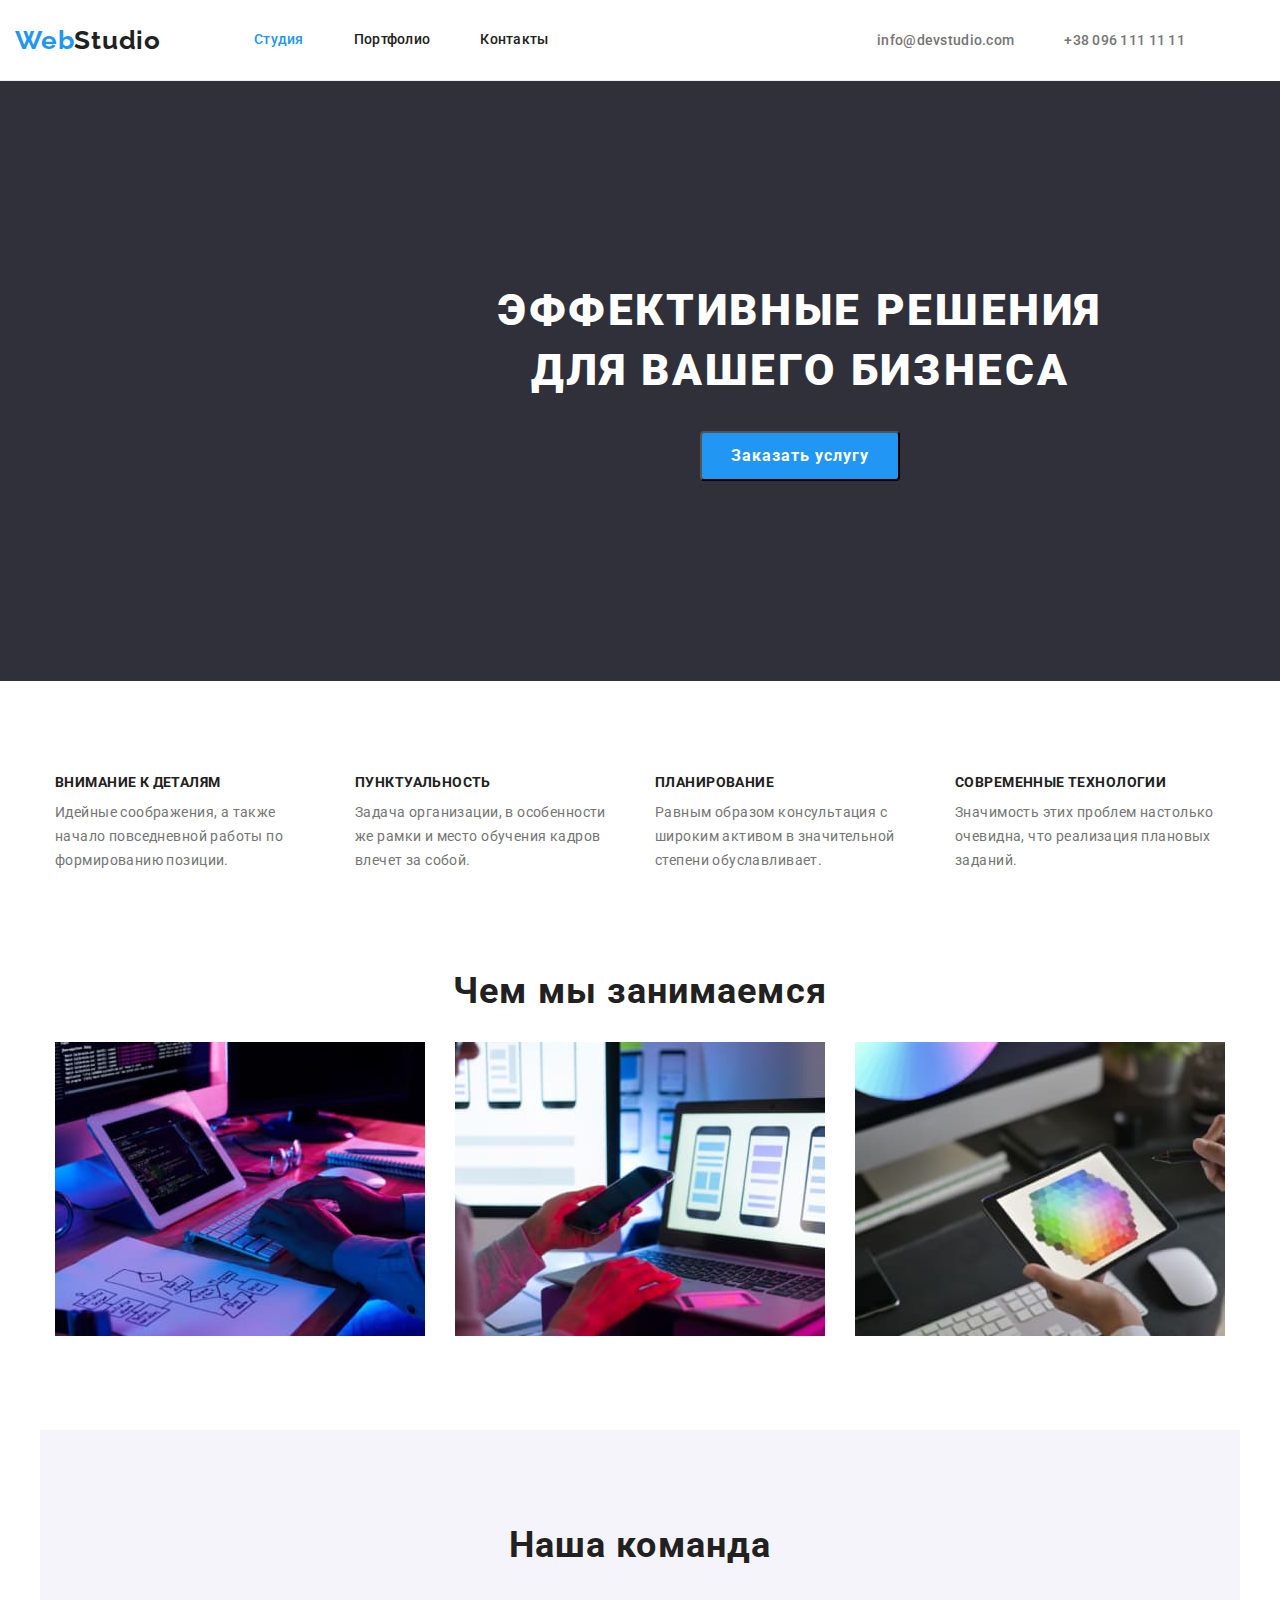
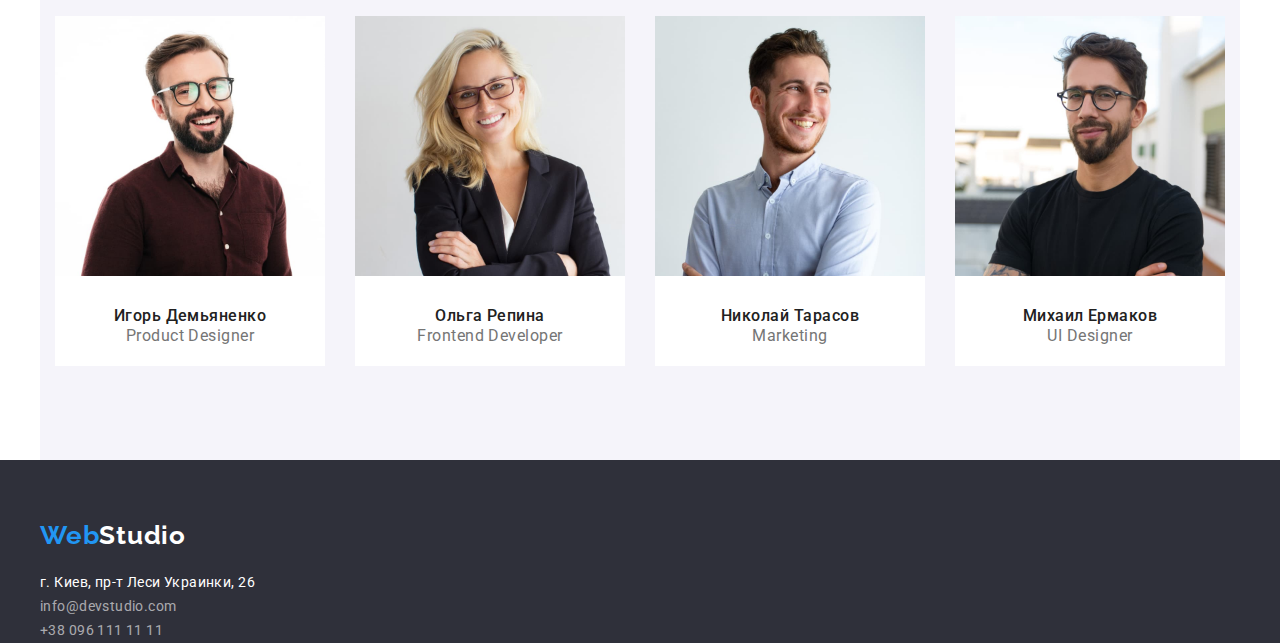
<file: index.html>
<!DOCTYPE html>
<html lang="ru">
  <head>
    <meta charset="UTF-8" />
    <meta http-equiv="X-UA-Compatible" content="IE=edge" />
    <meta name="viewport" content="width=device-width, initial-scale=1.0" />
    <link rel="preconnect" href="https://fonts.googleapis.com" />
    <link rel="preconnect" href="https://fonts.gstatic.com" crossorigin />
    <link rel="preconnect" href="https://fonts.googleapis.com">
    <link rel="preconnect" href="https://fonts.gstatic.com" crossorigin>
    <title>Студия</title>
    <link href="https://fonts.googleapis.com/css2?family=Raleway:wght@400;700&family=Roboto:wght@400;500;700;900&display=swap" rel="stylesheet"
        />
    <link rel="stylesheet" href="https://cdnjs.cloudflare.com/ajax/libs/modern-normalize/1.1.0/modern-normalize.min.css">
    <link rel="stylesheet" href="./css/styles.css">
    
  </head>

  <body>
    <!-- Header section -->
    <header class="header">
      <div class="container header-nav">
      <a href="/" lang="en" class="header-logo link"><span class="accent-text">Web</span>Studio</a>
      <nav> 
        <ul class="list nav-list">
          <li class="item"><a href="" class="link header-link current">Студия</a></li>
          <li class="item"><a href="./portfolio.html" class="link header-link">Портфолио</a></li>
          <li class="item"><a href="" class="link header-link">Контакты</a></li>
        </ul>
      </nav>

      <ul class="list contact-list">
        <li class="item"><a href="mailto:info@devstudio.com" class="link tel-link">info@devstudio.com</a></lшi>
        <li class="item"><a href="tel:+380961111111" class="link tel-link">+38 096 111 11 11</a></li>
      </ul>
    </div>
    </header>


    <main>
      <!-- Hero section -->
      <section class="hero-section">
        <div class="hero-container">
          <h1 class="hero-title">Эффективные решения для вашего бизнеса</h1>
          <button type="button" class="btn hero-button">Заказать услугу</button>
        </div>
      </section>

      <!-- Features section -->
      <section class="container features-container">
        <h2 class="visually-hidden">Особенности</h2>

        <ul class="list features-list">
          <li class="features-item">
            <h3 class="features-title">Внимание к деталям</h3>
            <p class="features-text">
              Идейные соображения, а также начало повседневной работы по
              формированию позиции.
            </p>
          </li>

          <li class="features-item">
            <h3 class="features-title">Пунктуальность</h3>
            <p class="features-text">
              Задача организации, в особенности же рамки и место обучения кадров
              влечет за собой.
            </p>
          </li>

          <li class="features-item">
            <h3 class="features-title">Планирование</h3>
            <p class="features-text">
              Равным образом консультация с широким активом в значительной
              степени обуславливает.
            </p>
          </li>

          <li class="features-item">
            <h3 class="features-title">Современные технологии</h3>
            <p class="features-text">
              Значимость этих проблем настолько очевидна, что реализация
              плановых заданий.
            </p>
          </li>
        </ul>
      </section>

      <!-- Work section -->
      <section  class="container work-container">
        <h2 class="section-title">Чем мы занимаемся</h2>
        <ul class="list works">
          <li class="work-item">
            <img
              src="./images/box1-structuring.jpg"
              alt="Создание структуры сайта"
              width="370"
            />
          </li>
          <li class="work-item">
            <img
              src="./images/box2-mobileapp.jpg"
              alt="Создание веб-приложений"
              width="370"
            />
          </li>
          <li class="work-item">
            <img
              src="./images/box3-webdesign.jpg"
              alt="Создание дизайна сайта"
              width="370"
            />
          </li>
        </ul>
      </section>

      <!-- Team section -->
      <section class="section team-section container">
        <h2 class="section-title team-section-title">Наша команда</h2>

        <ul class="list team-list team-container">
          <li class="team-member">
            <img
              src="./images/img1-manwithglasses1.jpg"
              alt="Мужчина в очках"
              width="270"
            />
            <h3 class="name">Игорь Демьяненко</h3>
            <p lang="en" class="job-title">Product Designer</p>
          </li>

          <li class="team-member">
            <img
              src="./images/img2-womanblonde.jpg"
              alt="Женщина в очках"
              width="270"
            />
            <h3 class="name">Ольга Репина</h3>
            <p lang="en" class="job-title">Frontend Developer</p>
          </li>

          <li class="team-member">
            <img
              src="./images/img3-manblueshirt.jpg"
              alt="Мужчина в голубой рубашке"
              width="270"
            />
            <h3 class="name">Николай Тарасов</h3>
            <p lang="en" class="job-title">Marketing</p>
          </li>

          <li class="team-member">
            <img
              src="./images/img4-manwithglasses2.jpg"
              alt="Мужчина в очках"
              width="270"
            />
            <h3 class="name">Михаил Ермаков</h3>
            <p lang="en" class="job-title">UI Designer</p>
          </li>
        </ul>
      </section>
    </main>

    <!-- Footer section -->
     
     <footer class="footer-section">
       <div class="container">

      <a href="/" lang="en" class="footer-logo link"><span class="accent-text">Web</span>Studio</a>
      <address>
        <ul class="list">
          <li class="address-item">
            <a class="link"
              href="https://goo.gl/maps/KtKULsSCK2TDFwCBA"
              target="_blank"
              rel="noopener noreferrer"
              >г. Киев, пр-т Леси Украинки, 26</a
            >
          </li>
          <li class="address-item"><a class="link address-link" href="mailto:info@devstudio.com">info@devstudio.com</a></li>
          <li class="address-item"><a class="link address-link" href="tel:+380961111111">+38 096 111 11 11</a></li>
        </ul>
      </address>
    </div>
    </footer>

  </body>

</html>
</file>
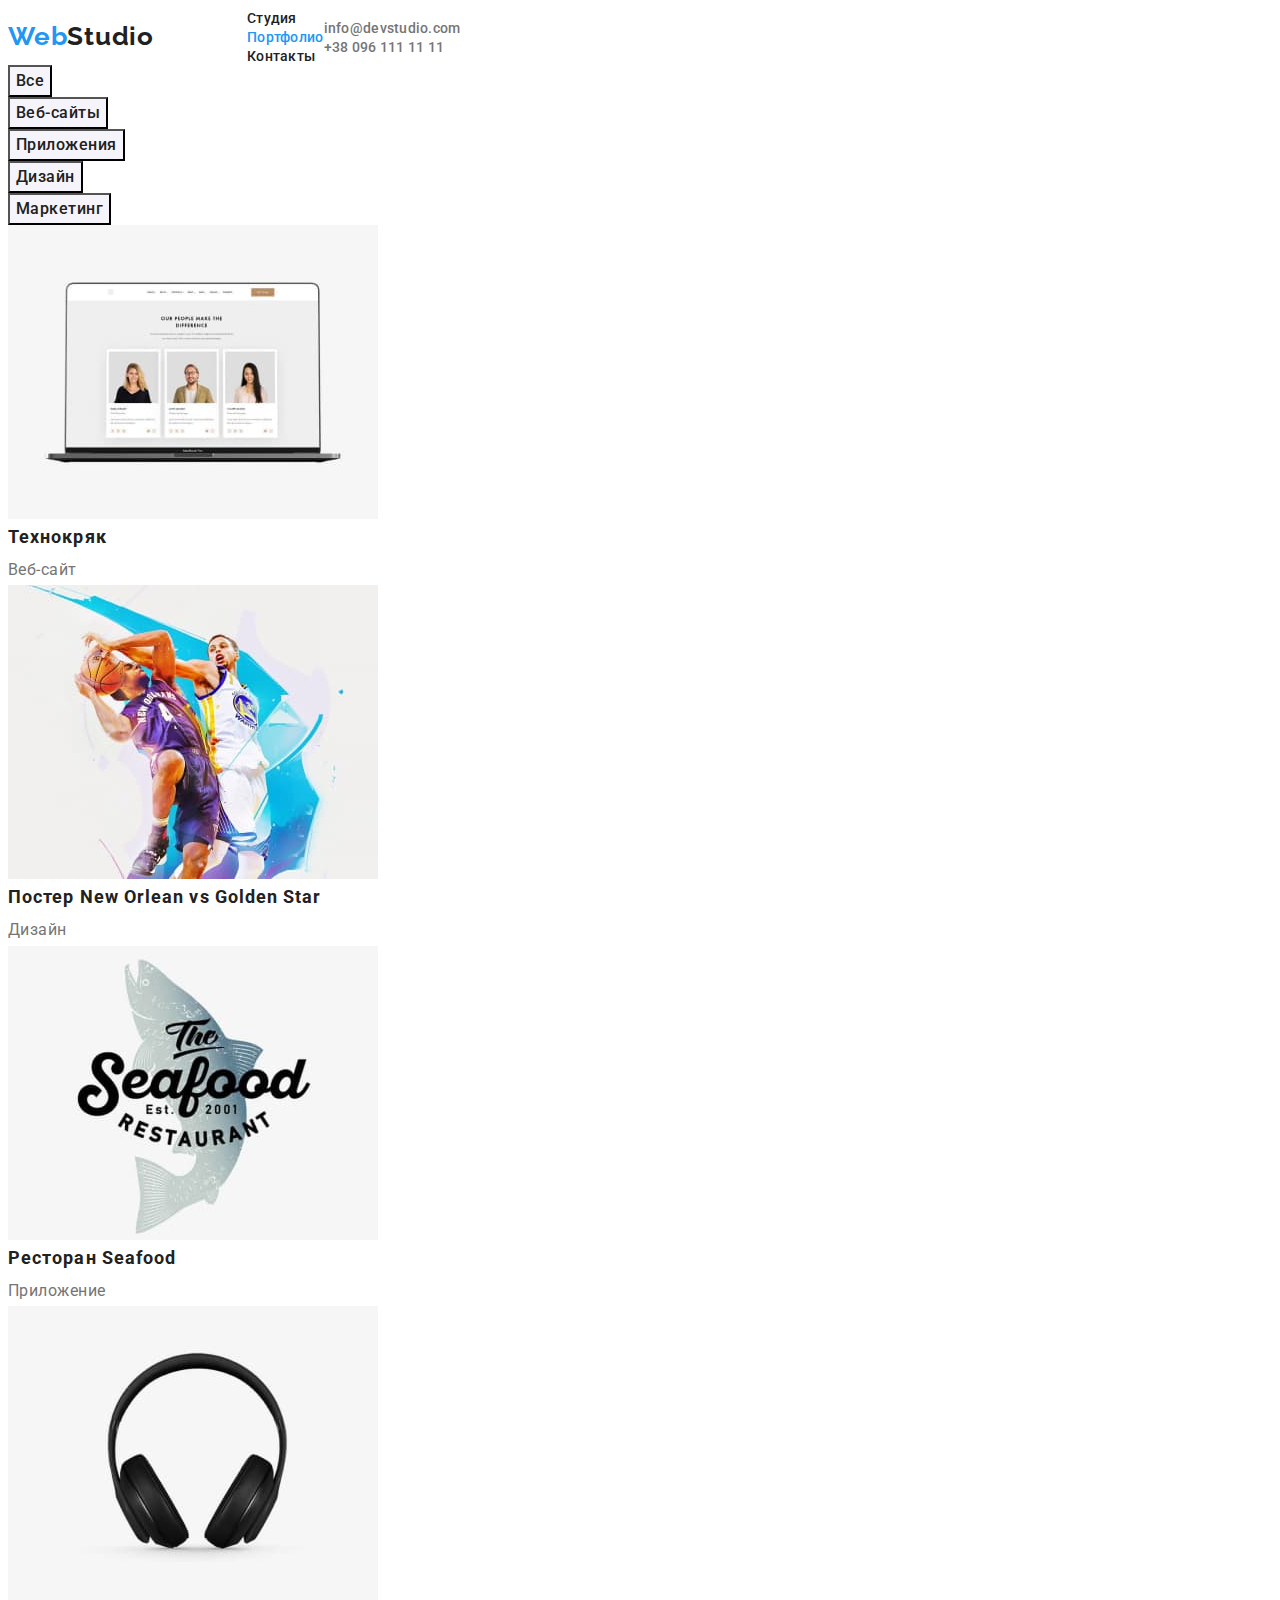
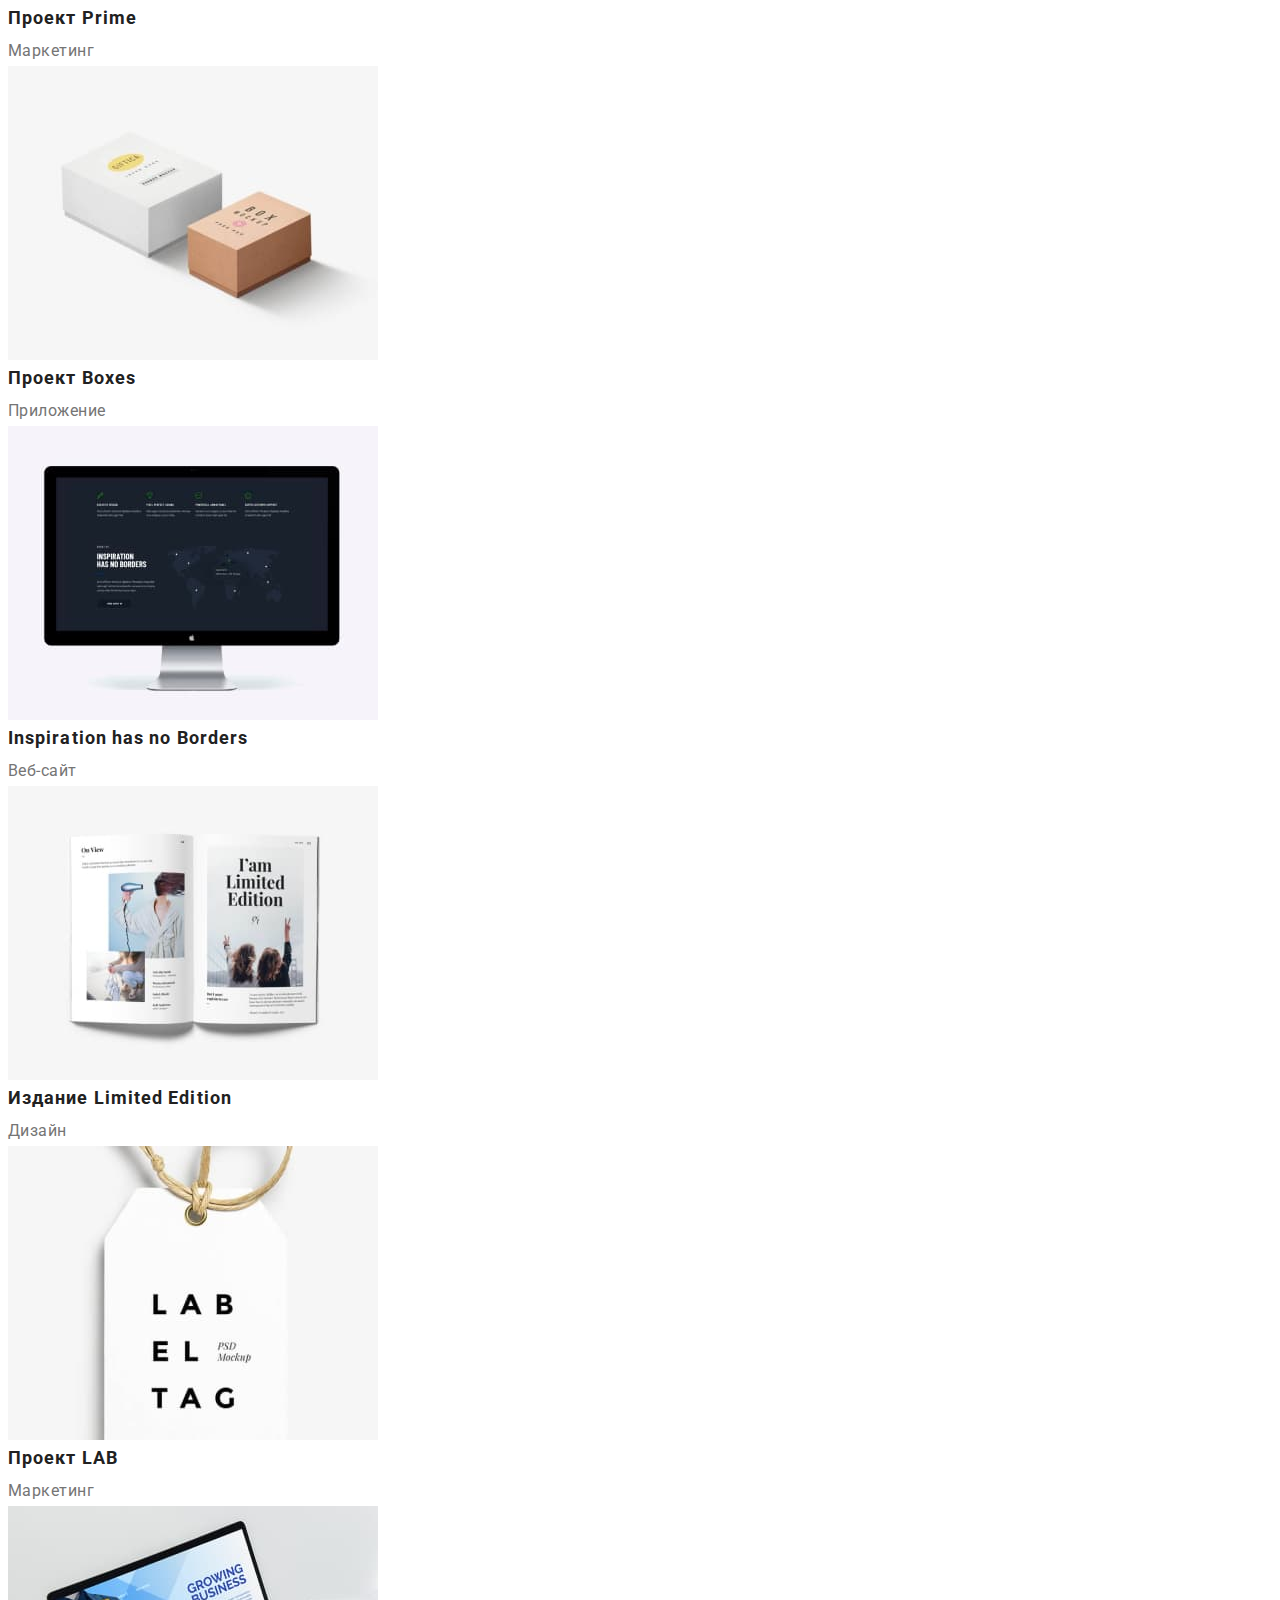
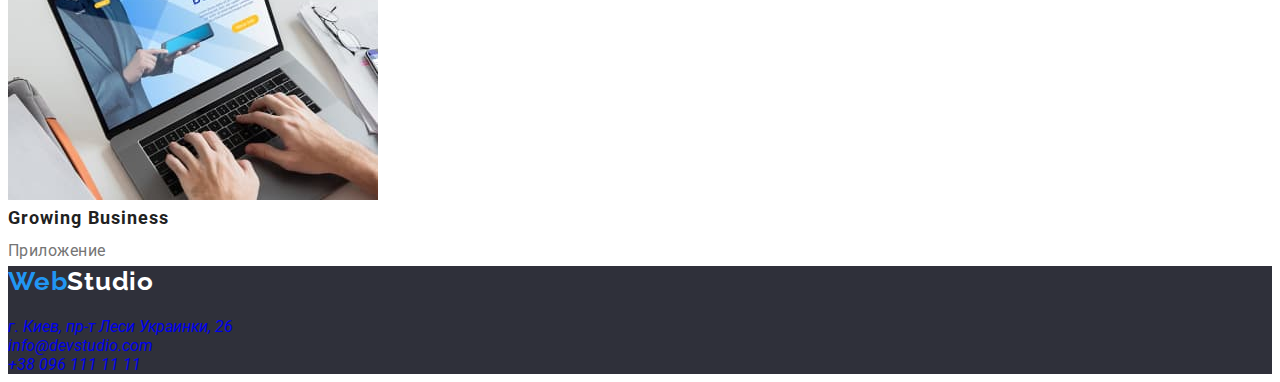
<file: portfolio.html>
<!DOCTYPE html>
<html lang="ru">
  <head>
    <meta charset="UTF-8" />
    <meta http-equiv="X-UA-Compatible" content="IE=edge" />
    <meta name="viewport" content="width=device-width, initial-scale=1.0" />
    <link rel="preconnect" href="https://fonts.googleapis.com" />
    <link rel="preconnect" href="https://fonts.gstatic.com" crossorigin />
    <link rel="preconnect" href="https://fonts.googleapis.com">
    <link rel="preconnect" href="https://fonts.gstatic.com" crossorigin>
    <link href="https://fonts.googleapis.com/css2?family=Raleway:wght@400;700&family=Roboto:wght@400;500;700;900&display=swap" rel="stylesheet"
        />
    <title>Студия</title>
    <link rel="stylesheet" href="./css/styles.css">
  </head>

  <body>
    <!-- Header section -->
    <header class="header">
      <a href="/" lang="en" class="header-logo link"><span class="accent-text">Web</span>Studio</a>
      <nav>
        <ul class="list">
          <li class="header-item"><a href="./index.html" class="link header-link">Студия</a></li>
          <li class="header-item"><a href="" class="link header-link current">Портфолио</a></li>
          <li class="header-item"><a href="" class="link header-link">Контакты</a></li>
        </ul> 
      </nav>

      <ul class="list">
        <li class="header-item tel-item"><a href="mailto:info@devstudio.com" class="link tel-link">info@devstudio.com</a></li>
        <li class="header-item tel-item"><a href="tel:+380961111111" class="link tel-link">+38 096 111 11 11</a></li>
      </ul>
    </header>


    <main>
 
    <!-- Projects section -->
    <section>
        <h2 class="visually-hidden">Projects</h2>    
        <ul class="list">
            <li><button type="button" class="btn filter-button">Все</button></li>
            <li><button type="button" class="btn filter-button">Веб-сайты</button></li>
            <li><button type="button" class="btn filter-button">Приложения</button></li>
            <li><button type="button" class="btn filter-button">Дизайн</button></li>
            <li><button type="button" class="btn filter-button">Маркетинг</button></li>
        </ul>

    
        <ul class="list">
            <li>
                <img
                src="./images/img1-port.jpg"
                alt="Веб-сайт"
                width="370"/>
                <h3 class="project-name">Технокряк</h3>
                <p class="project-type">Веб-сайт</p>
            </li>
            <li>
                <img
                src="./images/img2-port.jpg"
                alt="Дизайн"
                width="370"/>
                <h3 class="project-name">Постер New Orlean vs Golden Star</h3>
                <p class="project-type">Дизайн</p>
            </li>
            <li>
                <img
                src="./images/img3-port.jpg"
                alt="Приложение"
                width="370"/>
                <h3 class="project-name">Ресторан Seafood</h3>
                <p class="project-type">Приложение</p>
            </li>
            <li>
                <img
                src="./images/img4-port.jpg"
                alt="Маркетинг"
                width="370"/>
                <h3 class="project-name">Проект Prime</h3>
                <p class="project-type">Маркетинг</p>
            </li>
            <li>
                <img
                src="./images/img5-port.jpg"
                alt="Приложение"
                width="370"/>
                <h3 class="project-name">Проект Boxes</h3>
                <p class="project-type">Приложение</p>
            </li>
            <li>
                <img
                src="./images/img6-port.jpg"
                alt="Веб-сайт"
                width="370"/>
                <h3 class="project-name">Inspiration has no Borders</h3>
                <p class="project-type">Веб-сайт</p>
            </li>
            <li>
                <img
                src="./images/img7-port.jpg"
                alt="Дизайн"
                width="370"/>
                <h3 class="project-name">Издание Limited Edition</h3>
                <p class="project-type">Дизайн</p>
            </li>
            <li>
                <img
                src="./images/img8-port.jpg"
                alt="Маркетинг"
                width="370"/>
                <h3 class="project-name">Проект LAB</h3>
                <p class="project-type">Маркетинг</p>
            </li>
            <li>
                <img
                src="./images/img9-port.jpg"
                alt="Приложение"
                width="370"/>
                <h3 class="project-name">Growing Business</h3>
                <p class="project-type">Приложение</p>
            </li>
        </ul>

    </section>

    </main>
     <!-- Footer section -->
     
     <footer class="footer-section">
        <a href="/" lang="en" class="footer-logo link"><span class="accent-text">Web</span>Studio</a>
        <address>
          <ul class="list">
            <li>
              <a class="link address-item"
                href="https://goo.gl/maps/KtKULsSCK2TDFwCBA"
                target="_blank"
                rel="noopener noreferrer"
                >г. Киев, пр-т Леси Украинки, 26</a
              >
            </li>
            <li><a class="link address-item address-link" href="mailto:info@devstudio.com">info@devstudio.com</a></li>
            <li><a class="link address-item address-link" href="tel:+380961111111">+38 096 111 11 11</a></li>
          </ul>
        </address>
      </footer>
  
  </body>
  
</html>
</file>
<file: css/styles.css>
:root {
  --primary-text-color: #757575;
  --primary-title-color: #212121;
  --accent-color: #2196f3;
  --accent-secondary-color: #188CE8;
  --white-color: #FFFFFF;
  --background-gray-color: #f5f4fa;
  --background-dark-color: #2f303a;
}

html {box-sizing: border-box;}

*, *::before, *::after {box-sizing: inherit;}

p,
h1,
h2,
h3,
h4,
h5,
h6 {
  margin: 0;
}

ul {
  margin: 0;
  padding-left: 0;
}

img {
  display: block;
  max-width: 100%;
  height: auto;
}

body {color: var(--primary-text-color);
      font-family: Roboto, sans-serif;}


.list {
  margin: 0;
  padding: 0;
  list-style: none;
}

.link {text-decoration: none;}

.btn {
  cursor: pointer;
}

.container {
  width: 1200px;
  padding-left: 15px;
  padding-right: 15px;
  margin: 0 auto;
  /* padding-top: 94px;
  padding-bottom: 94px; */
}


/* Header section */

.header {
  display: flex;
  background-color: var(--white-color);
  padding-top: 0;
  padding-bottom: 0;
      align-items: center;
}

.header-logo {
  margin-right: 93px;
  font-family: 'Raleway', sans-serif;
  font-weight: 700;
  font-size: 26px;
  line-height: 1.19;
  letter-spacing: 0.03em;
  color: var(--primary-title-color);
}

.accent-text {
  color: var(--accent-color);
}

.header .container {
  display: flex;
  align-items: center;
  padding: 0 auto;
  ;
}

.container.header-nav {
  display: flex;
  align-items: center;
  margin: 0px;
  border-bottom: 1px solid #ececec;
 } 

.nav-list, .contact-list {
  display: flex}

.nav-list .item:not(:last-child)  {
  margin-right: 50px;
}

.nav-list .link {
  display: block;
  padding-top: 32px;
  padding-bottom: 32px;
}

.contact-list .item:not(:last-child) {
  margin-right: 50px;
}

.contact-list {
  margin-left: auto;
}

.header-link,
.tel-link {

  font-weight: 500;
  font-size: 14px;
  line-height: 1.14;
  letter-spacing: 0.02em;
}

.header-link {
  color: var(--primary-title-color)
}

.tel-link {color: var(--primary-text-color);}


.header-link:hover,
.header-link:focus,
.tel-link:hover,
.tel-link:focus {
  color: var(--accent-color);
}

.header-link.current {
  color: var(--accent-color);
}

/* Hero section */

.hero-section {
  display: block;
  align-items: center;
  background-color: var(--background-dark-color);

}

.hero-container {
  display: block;
  height: 600px;
  width: 1600px;
  padding-top: 200px;
  padding-bottom: 200px;
  text-align: center;
}



.hero-title {
  display: inline-block;
  /* padding-left: 452px;
  padding-right: 452px; */
  width: 696px;
  height: 120px;
  font-weight: 900;
  font-size: 44px;
  line-height: 1.36;
  text-align: center;
  letter-spacing: 0.06em;
  text-transform: uppercase;
  color: var(--white-color);
    }

.hero-button {
  display: block;
  border-radius: 4px;
  height: 50px;
  width: 200px;
  align-items: center;
  text-align: center;
  margin-top: 30px;
  margin-left: auto;
  margin-right: auto;
  font-family: inherit;
  font-weight: 700;
  font-size: 16px;
  line-height: 1.88;
  letter-spacing: 0.06em;
  color: var(--white-color);
  background-color: var(--accent-color);
}

.hero-button:hover,
.hero-button:focus {
  background-color: var(--accent-secondary-color);
}

/* Features section */

.visually-hidden {
  position: absolute;
  white-space: nowrap;
  width: 1px;
  height: 1px;
  overflow: hidden;
  border: 0;
  padding: 0;
  clip: rect(0 0 0 0);
  clip-path: inset(50%);
  margin: -1px;
}

.features-container {
  display: flex;
  padding-top: 94px;
  padding-bottom: 94px;
}

.features-list {
  display: flex;
}

.features-item {
display: block;
width: 270px;
height: 101px;
padding: 0;
}

.features-item:not(:last-child) {
  margin-right: 30px;}


.features-title {
 
  margin-bottom: 10px;
font-weight: 700;
font-size: 14px;
line-height: 1.14;
letter-spacing: 0.03em;
text-transform: uppercase;
color: var(--primary-title-color);
}

.features-text {
font-weight: 400;
font-size: 14px;
line-height: 1.71;
letter-spacing: 0.03em;
}

/* Work section */
.work-container {
  display: block;
  padding-top: 0;
  padding-bottom: 94px;
}

.section-title {
  display: block;
  margin-bottom: 30px;
  font-weight: 700;
  font-size: 36px;
  line-height: 1.17;
  text-align: center;
  letter-spacing: 0.03em;
  color: var(--primary-title-color);
  }

.works {
  display: flex;
}

.work-item {
  width: 370px;}

.work-item:not(:last-child) {
  margin-right: 30px;
}


/* Team section */

.team-section {
  padding-top: 94px;
  padding-bottom: 94px;
  background-color: var(--background-gray-color);
}


.team-section-title {
  display: block;
  margin-bottom: 50px;
}

.team-list {
  display: flex;
    }


.team-member {
  display: flex;
  flex-direction: column;
  width: 270px; 
  background-color: var(--white-color);
}

.team-member:not(:last-child) {
  margin-right: 30px;
}

.name {
  display: block;
  margin-top: 30px;
  margin-bottom: 10px;
font-weight: 500;
font-size: 16px;
line-height: 1.19;
text-align: center;
letter-spacing: 0.03em;
color: var(--primary-title-color);
}

.job-title {
  display: block;
  margin-bottom: 30px;
font-weight: 400;
font-size: 16px;
line-height: 1.19px;
text-align: center;
letter-spacing: 0.03em;
}

/* Footer section */
.footer-section {
  background-color: var(--background-dark-color);
}
.footer-section .container {
  display: block;
  padding-top: 60px;
  padding-bottom: 60 px;
  padding-left: 0;
  padding-right: auto;
  }

.footer-logo {
  display: block;
  margin-bottom: 20px;
  font-family: 'Raleway', sans-serif;
  font-weight: 700;
  font-size: 26px;
  line-height: 1.19;
  letter-spacing: 0.03em;
  color: var(--white-color);
  }

  /* .address-link  */
  .address-item .link
  {
    display: block;
    font-style: normal;
    font-weight: 400;
    font-size: 14px;
    line-height: 1.71;
    letter-spacing: 0.03em;
    color: var(--white-color);
  }

  .address-item .address-link {
    color: rgba(255, 255, 255, 0.6)
  }

  .address-link:hover,
  .address-link:focus {
    color: var(--accent-color);
  }

  .address-item:not(:last-child) {
    margin-bottom: 9 px;
  }


  /* Portfolio page */

 /* Portfolio section */
  .filter-button {
    font-family: inherit;  
    font-weight: 500;
    font-size: 16px;
    line-height: 1.63;
    text-align: center;
    letter-spacing: 0.03em;
    color: var(--primary-title-color);
    background-color: var(--background-gray-color);
  }

  .filter-button:hover,
  .filter-button:focus {
    color: var(--white-color);
    background-color: var(--accent-color);
  }

  
  .project-name {
    font-weight: 700;
    font-size: 18px;
    line-height: 2;
    letter-spacing: 0.06em;
    color: var(--primary-title-color) 
  }
  .project-type {
    font-weight: 400;
    font-size: 16px;
    line-height: 1.88;
    letter-spacing: 0.03em;}
</file>
